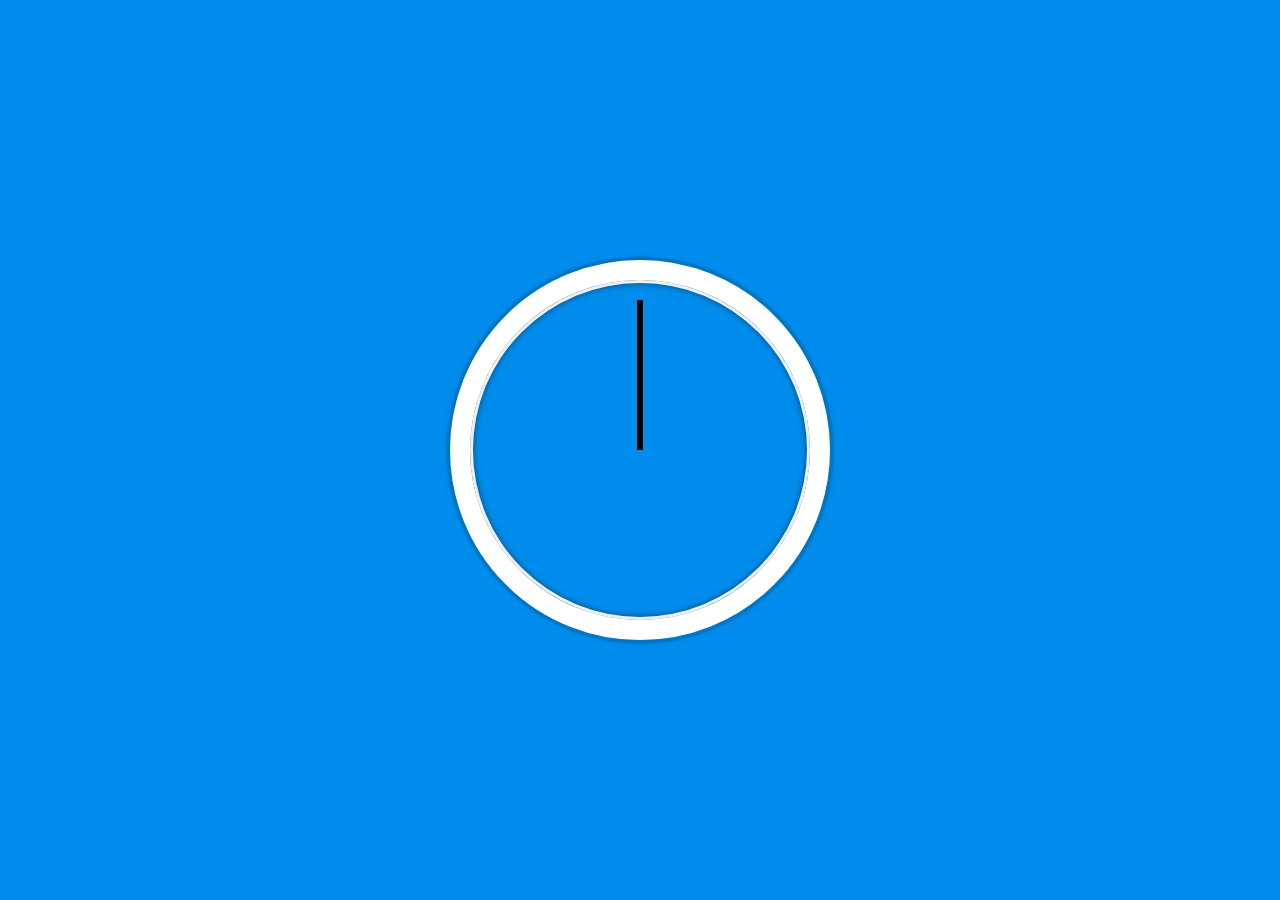
<file: 02 - JS and CSS Clock/index-START.html>
<!DOCTYPE html>
<html lang="en">
<head>
  <meta charset="UTF-8">
  <title>JS + CSS Clock</title>
</head>
<body>


    <div class="clock">
      <div class="clock-face">
        <div class="hand hour-hand"></div>
        <div class="hand min-hand"></div>
        <div class="hand second-hand"></div>
      </div>
    </div>


  <style>
    html {
      background: #018DED url(http://unsplash.it/1500/1000?image=881&blur=50);
      background-size: cover;
      font-family: 'helvetica neue';
      text-align: center;
      font-size: 10px;
    }

    body {
      margin: 0;
      font-size: 2rem;
      display: flex;
      flex: 1;
      min-height: 100vh;
      align-items: center;
    }

    .clock {
      width: 30rem;
      height: 30rem;
      border: 20px solid white;
      border-radius: 50%;
      margin: 50px auto;
      position: relative;
      padding: 2rem;
      box-shadow:
        0 0 0 4px rgba(0,0,0,0.1),
        inset 0 0 0 3px #EFEFEF,
        inset 0 0 10px black,
        0 0 10px rgba(0,0,0,0.2);
    }

    .clock-face {
      position: relative;
      width: 100%;
      height: 100%;
      transform: translateY(-3px); /* account for the height of the clock hands */
    }

    .hand {
      width: 50%;
      height: 6px;
      background: black;
      position: absolute;
      top: 50%;
      transform-origin: 100%;
      transform: rotate(90deg);
      transition: all 0.05s;
      transition-timing-function: cubic-bezier(0.1, 2.7, 0.58, 1);
    }

  </style>

  <script>
    //grab the second hand
    const secHand = document.querySelector('.second-hand');
    const minHand = document.querySelector('.min-hand');
    const hourHand = document.querySelector('.hour-hand');
    hourHand.style.background = 'white';
    minHand.style.background = 'grey';

    function setDate() {
      const now = new Date();
      //seconds
      const seconds = now.getSeconds();
      const secondsDegrees = ((seconds/60) * 360) + 90;
      //min
      const mins = now.getMinutes();
      const minDegrees = ((mins/60) *360) + 90;
      //hour
      const hour = now.getHours();
      const hourDegrees = ((hour/12) * 360) + 90;
      //set
      secHand.style.transform = `rotate(${secondsDegrees}deg)`;
      minHand.style.transform = `rotate(${minDegrees}deg)`;
      hourHand.style.transform = `rotate(${hourDegrees}deg)`;

      console.log (hour + ':' + mins + "." + seconds);
    }
    setInterval(setDate, 1000);

  </script>
</body>
</html>
</file>
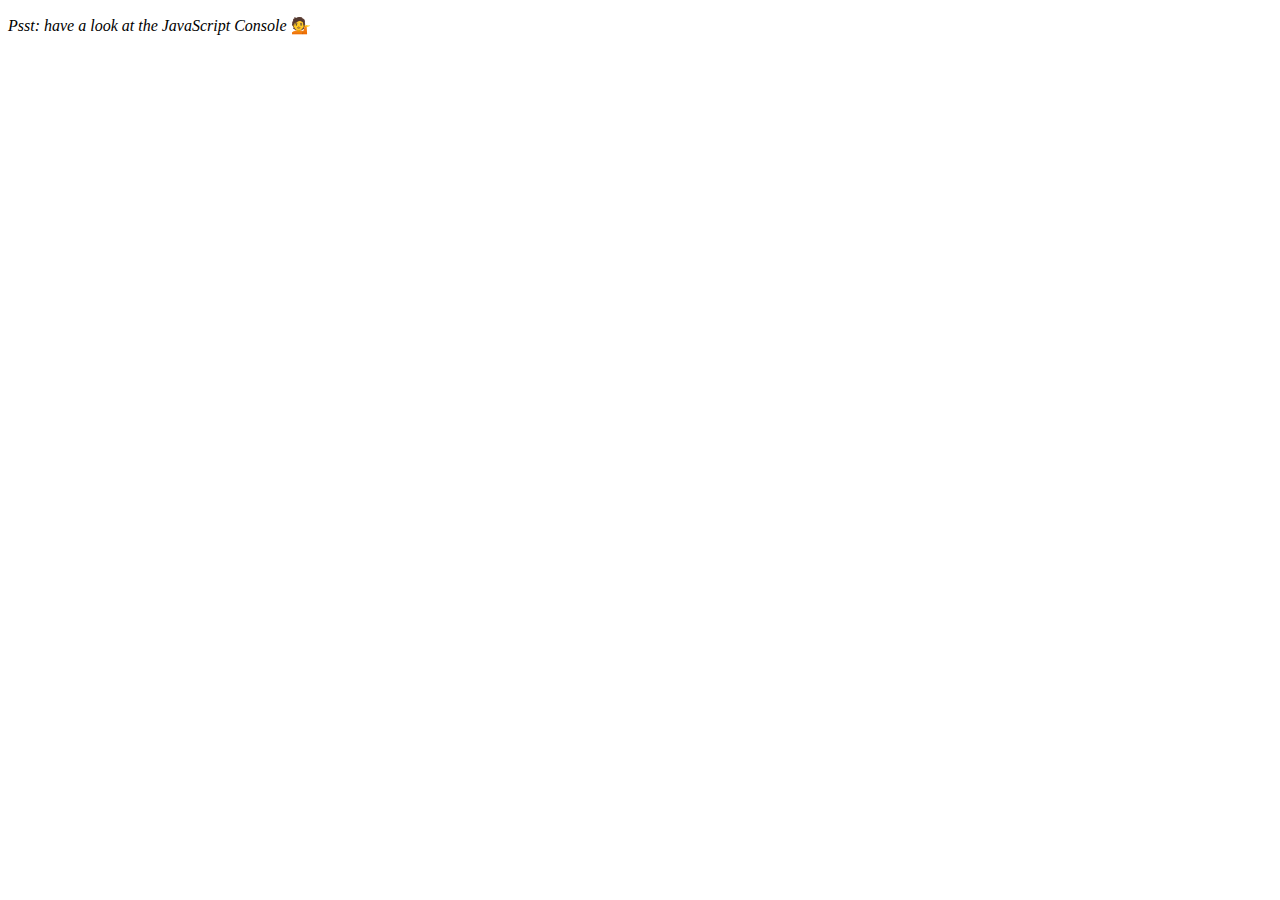
<file: 04 - Array Cardio Day 1/index-START.html>
<!DOCTYPE html>
<html lang="en">
<head>
  <meta charset="UTF-8">
  <title>Array Cardio 💪</title>
</head>
<body>
  <p><em>Psst: have a look at the JavaScript Console</em> 💁</p>
  <script>
    // Get your shorts on - this is an array workout!
    // ## Array Cardio Day 1

    // Some data we can work with

    const inventors = [
      { first: 'Albert', last: 'Einstein', year: 1879, passed: 1955 },
      { first: 'Isaac', last: 'Newton', year: 1643, passed: 1727 },
      { first: 'Galileo', last: 'Galilei', year: 1564, passed: 1642 },
      { first: 'Marie', last: 'Curie', year: 1867, passed: 1934 },
      { first: 'Johannes', last: 'Kepler', year: 1571, passed: 1630 },
      { first: 'Nicolaus', last: 'Copernicus', year: 1473, passed: 1543 },
      { first: 'Max', last: 'Planck', year: 1858, passed: 1947 },
      { first: 'Katherine', last: 'Blodgett', year: 1898, passed: 1979 },
      { first: 'Ada', last: 'Lovelace', year: 1815, passed: 1852 },
      { first: 'Sarah E.', last: 'Goode', year: 1855, passed: 1905 },
      { first: 'Lise', last: 'Meitner', year: 1878, passed: 1968 },
      { first: 'Hanna', last: 'Hammarström', year: 1829, passed: 1909 }
    ];

    const people = ['Beck, Glenn', 'Becker, Carl', 'Beckett, Samuel', 'Beddoes, Mick', 'Beecher, Henry', 'Beethoven, Ludwig', 'Begin, Menachem', 'Belloc, Hilaire', 'Bellow, Saul', 'Benchley, Robert', 'Benenson, Peter', 'Ben-Gurion, David', 'Benjamin, Walter', 'Benn, Tony', 'Bennington, Chester', 'Benson, Leana', 'Bent, Silas', 'Bentsen, Lloyd', 'Berger, Ric', 'Bergman, Ingmar', 'Berio, Luciano', 'Berle, Milton', 'Berlin, Irving', 'Berne, Eric', 'Bernhard, Sandra', 'Berra, Yogi', 'Berry, Halle', 'Berry, Wendell', 'Bethea, Erin', 'Bevan, Aneurin', 'Bevel, Ken', 'Biden, Joseph', 'Bierce, Ambrose', 'Biko, Steve', 'Billings, Josh', 'Biondo, Frank', 'Birrell, Augustine', 'Black, Elk', 'Blair, Robert', 'Blair, Tony', 'Blake, William'];

    // Array.prototype.filter()
    // 1. Filter the list of inventors for those who were born in the 1500's
    const fifteen = inventors.filter(inventor => (inventor.year >= 1400 && inventor.year < 1600));
    console.table(fifteen);

    // Array.prototype.map()
    // 2. Give us an array of the inventors' first and last names
    const fullNames = inventors.map(inventor => `${inventor.first} ${inventor.last}`);
    console.log(fullNames);

    // Array.prototype.sort()
    // 3. Sort the inventors by birthdate, oldest to youngest
    
    const births = inventors.sort((a, b) => a.year > b.year ? 1 : -1);
    console.table(births); 

    // Array.prototype.reduce()
    // 4. How many years did all the inventors live?
    const totalYears = inventors.reduce((total, inventor) => {
      return total + (inventor.passed - inventor.year);
    }, 0);
    console.log(totalYears);

    // 5. Sort the inventors by years lived
    const oldest = inventors.sort((a, b) => a.passed - a.year > b.passed - b.year ? -1 : 1);
    console.table(oldest);

    // 6. create a list of Boulevards in Paris that contain 'de' anywhere in the name
    // https://en.wikipedia.org/wiki/Category:Boulevards_in_Paris
    //Do this in the console on the wiki page link
    // const category = document.querySelector('.mw-category');
    // const links = Array.from(category.querySelectorAll('a'));
    // const de = links
    //           .map(link => link.textContent)
    //           .filter(streetName => streetName.includes('de'));  
    
    // 7. sort Exercise
    // Sort the people alphabetically by last name
    const alpha = people.sort((last, next) => {
      const [aLast, aFirst] = last.split(', ');
      const [bLast, bFirst] = next.split(', ');
      return aLast > bLast ? 1 : -1;
    });
    console.table(alpha);

    // 8. Reduce Exercise
    // Sum up the instances of each of these
    const data = ['car', 'car', 'truck', 'truck', 'bike', 'walk', 'car', 'van', 'bike', 'walk', 'car', 'van', 'car', 'truck' ];
    const transport = data.reduce(function(obj, item) {
      if(!obj[item]) {
        obj[item] = 0;
      }
      obj[item]++;
      return obj;
    }, {})
    console.log(transport);
  </script>
</body>
</html>
</file>
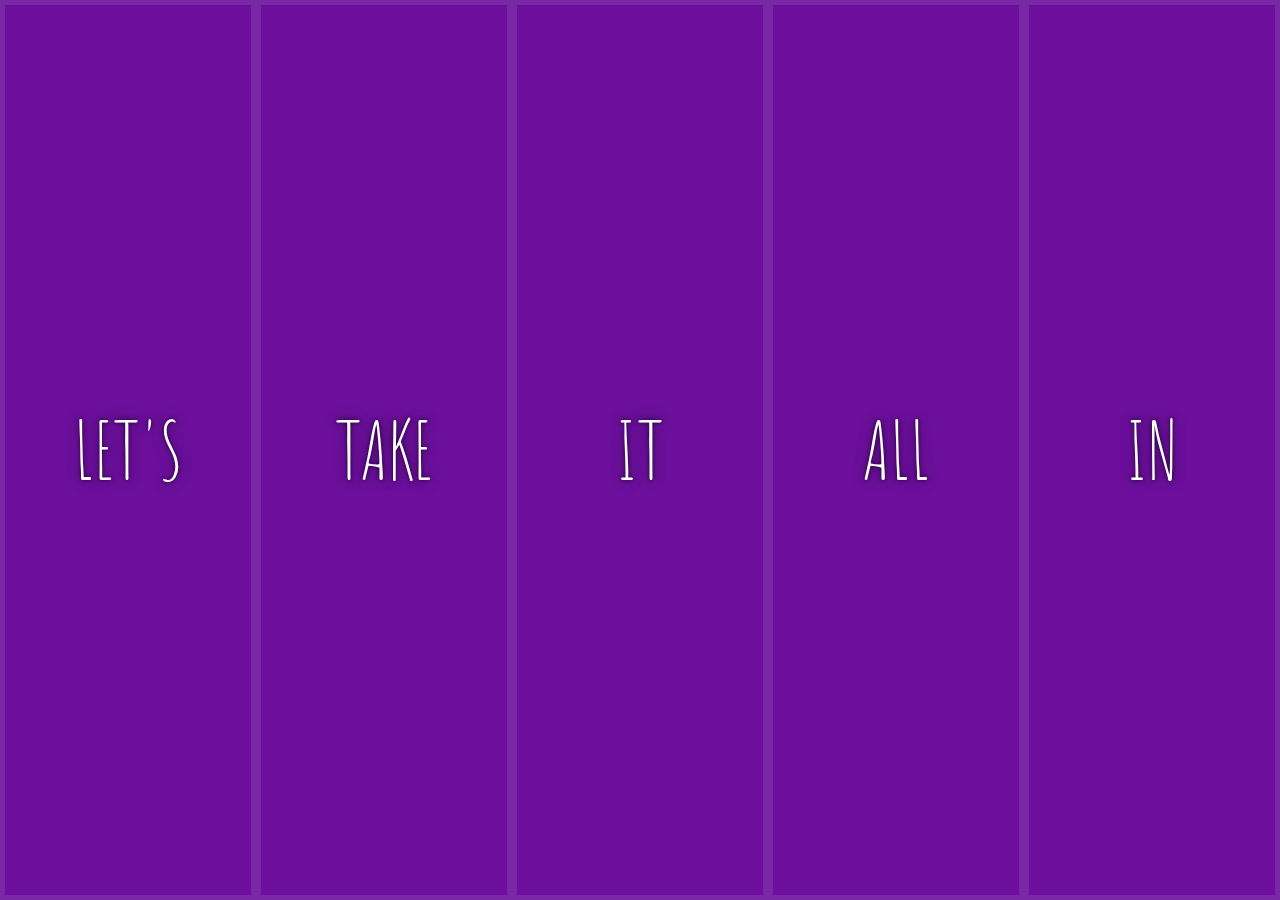
<file: 05 - Flex Panel Gallery/index-START.html>
<!DOCTYPE html>
<html lang="en">
<head>
  <meta charset="UTF-8">
  <title>Flex Panels 💪</title>
  <link href='https://fonts.googleapis.com/css?family=Amatic+SC' rel='stylesheet' type='text/css'>
</head>
<body>
  <style>
    html {
      box-sizing: border-box;
      background: #ffc600;
      font-family: 'helvetica neue';
      font-size: 20px;
      font-weight: 200;
    }
    
    body {
      margin: 0;
    }
    
    *, *:before, *:after {
      box-sizing: inherit;
    }

    .panels {
      min-height: 100vh;
      overflow: hidden;
      display: flex;
    }

    .panel {
      background: #6B0F9C;
      box-shadow: inset 0 0 0 5px rgba(255,255,255,0.1);
      color: white;
      text-align: center;
      align-items: center;
      /* Safari transitionend event.propertyName === flex */
      /* Chrome + FF transitionend event.propertyName === flex-grow */
      transition:
        font-size 0.7s cubic-bezier(0.61,-0.19, 0.7,-0.11),
        flex 0.7s cubic-bezier(0.61,-0.19, 0.7,-0.11),
        background 0.2s;
      font-size: 20px;
      background-size: cover;
      background-position: center;
      flex: 1;
      justify-content: center;
      align-items: center;
      display: flex;
      flex-direction: column;
    }

    .panel1 { background-image:url(https://source.unsplash.com/gYl-UtwNg_I/1500x1500); }
    .panel2 { background-image:url(https://source.unsplash.com/rFKUFzjPYiQ/1500x1500); }
    .panel3 { background-image:url(https://images.unsplash.com/photo-1465188162913-8fb5709d6d57?ixlib=rb-0.3.5&q=80&fm=jpg&crop=faces&cs=tinysrgb&w=1500&h=1500&fit=crop&s=967e8a713a4e395260793fc8c802901d); }
    .panel4 { background-image:url(https://source.unsplash.com/ITjiVXcwVng/1500x1500); }
    .panel5 { background-image:url(https://source.unsplash.com/3MNzGlQM7qs/1500x1500); }

    /* Flex Children */
    .panel > * {
      margin: 0;
      width: 100%;
      transition: transform 0.5s;
      /*border: 1px solid red;*/
      flex: 1 0 auto;
      display: flex;
      justify-content: center;
      align-items: center;
    }

    .panel > *:first-child {
      transform: translateY(-100%);
    }

    .panel.open-active > *:first-child {
      transform: translateY(0);
    }

    .panel > *:last-child {
      transform: translateY(100%);
    }


    .panel.open-active > *:last-child {
      transform: translateY(0);
    }

    .panel p {
      text-transform: uppercase;
      font-family: 'Amatic SC', cursive;
      text-shadow: 0 0 4px rgba(0, 0, 0, 0.72), 0 0 14px rgba(0, 0, 0, 0.45);
      font-size: 2em;
    }
    
    .panel p:nth-child(2) {
      font-size: 4em;
    }

    .panel.open {
      font-size: 40px;
      flex: 5;
    }

  </style>


  <div class="panels">
    <div class="panel panel1">
      <p>Hey</p>
      <p>Let's</p>
      <p>Dance</p>
    </div>
    <div class="panel panel2">
      <p>Give</p>
      <p>Take</p>
      <p>Receive</p>
    </div>
    <div class="panel panel3">
      <p>Experience</p>
      <p>It</p>
      <p>Today</p>
    </div>
    <div class="panel panel4">
      <p>Give</p>
      <p>All</p>
      <p>You can</p>
    </div>
    <div class="panel panel5">
      <p>Life</p>
      <p>In</p>
      <p>Motion</p>
    </div>
  </div>

  <script>
     const panels = document.querySelectorAll('.panel');
     function toggleOpen() {
       this.classList.toggle('open');
    }

     function toggleActive(e) {
       if(e.propertyName.includes('flex')) {
         this.classList.toggle('open-active');
       }
     }

     panels.forEach(panel => panel.addEventListener('click', toggleOpen));
     panels.forEach(panel => panel.addEventListener('transitionend', toggleActive));
   </script>



</body>
</html>
</file>
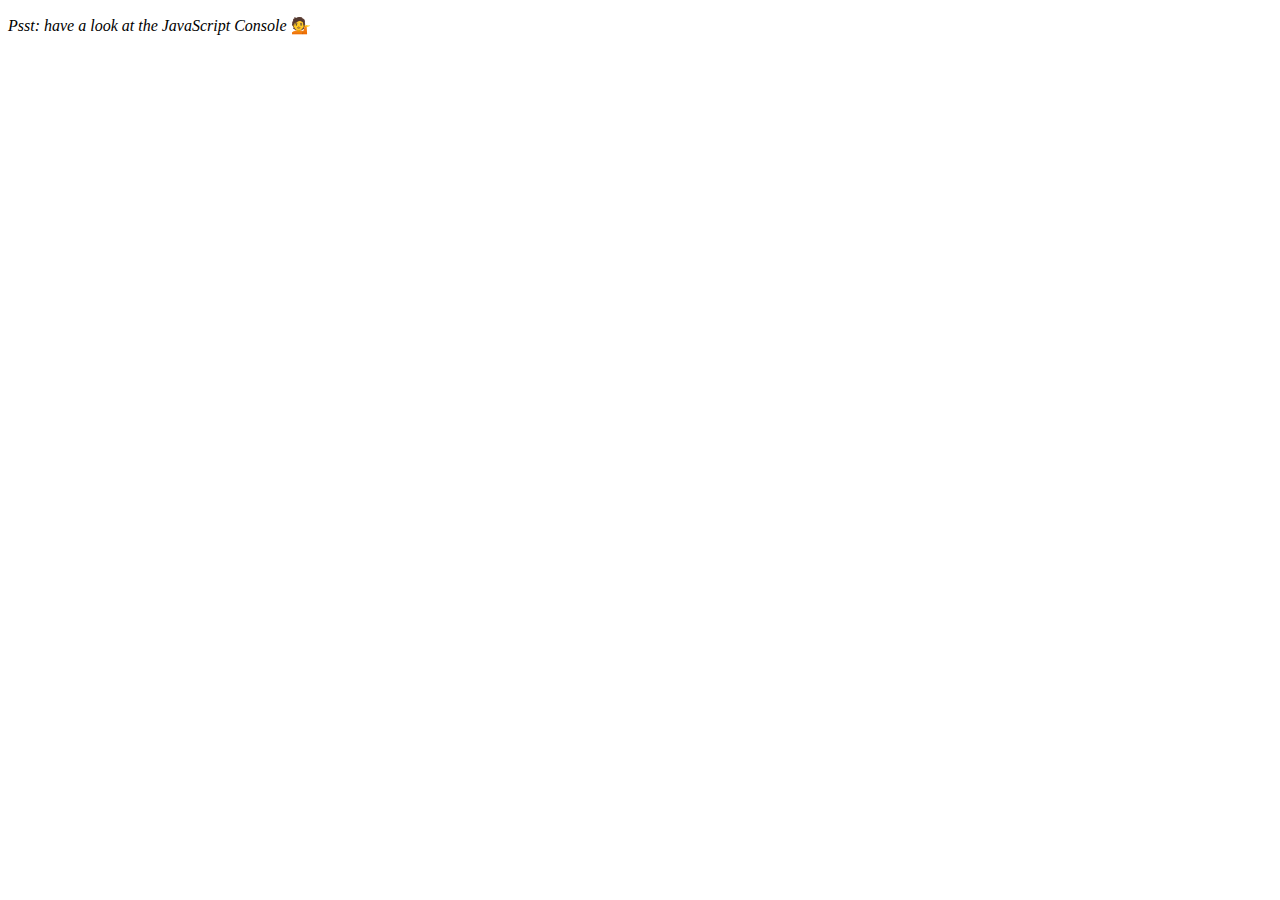
<file: 07 - Array Cardio Day 2/index-START.html>
<!DOCTYPE html>
<html lang="en">
<head>
  <meta charset="UTF-8">
  <title>Array Cardio 💪💪</title>
</head>
<body>
  <p><em>Psst: have a look at the JavaScript Console</em> 💁</p>
  <script>
    // ## Array Cardio Day 2

    const people = [
      { name: 'Wes', year: 1988 },
      { name: 'Kait', year: 1986 },
      { name: 'Irv', year: 1970 },
      { name: 'Lux', year: 2015 }
    ];

    const comments = [
      { text: 'Love this!', id: 523423 },
      { text: 'Super good', id: 823423 },
      { text: 'You are the best', id: 2039842 },
      { text: 'Ramen is my fav food ever', id: 123523 },
      { text: 'Nice Nice Nice!', id: 542328 }
    ];

    // Some and Every Checks
    // Array.prototype.some() // is at least one person 19 or older?
    const isAdult = people.some(person =>((new Date()).getFullYear()) - person.year >= 19);
    console.log({isAdult});
    // Array.prototype.every() // is everyone 19 or older?
    const allOld = people.every(person => ((new Date()).getFullYear()) - person.year >= 19);
    console.log({allOld});

    // Array.prototype.find()
    // Find is like filter, but instead returns just the one you are looking for
    // find the comment with the ID of 823423
    const comment = comments.find(comment => comment.id === 823423);
    console.log ({comment});

    // Array.prototype.findIndex()
    // Find the comment with this ID
    // delete the comment with the ID of 823423
    console.table(comments);
    const index = comments.findIndex(comment => comment.id === 823423);
    comments.splice(index, 1);
    console.table(comments);

  </script>
</body>
</html>
</file>
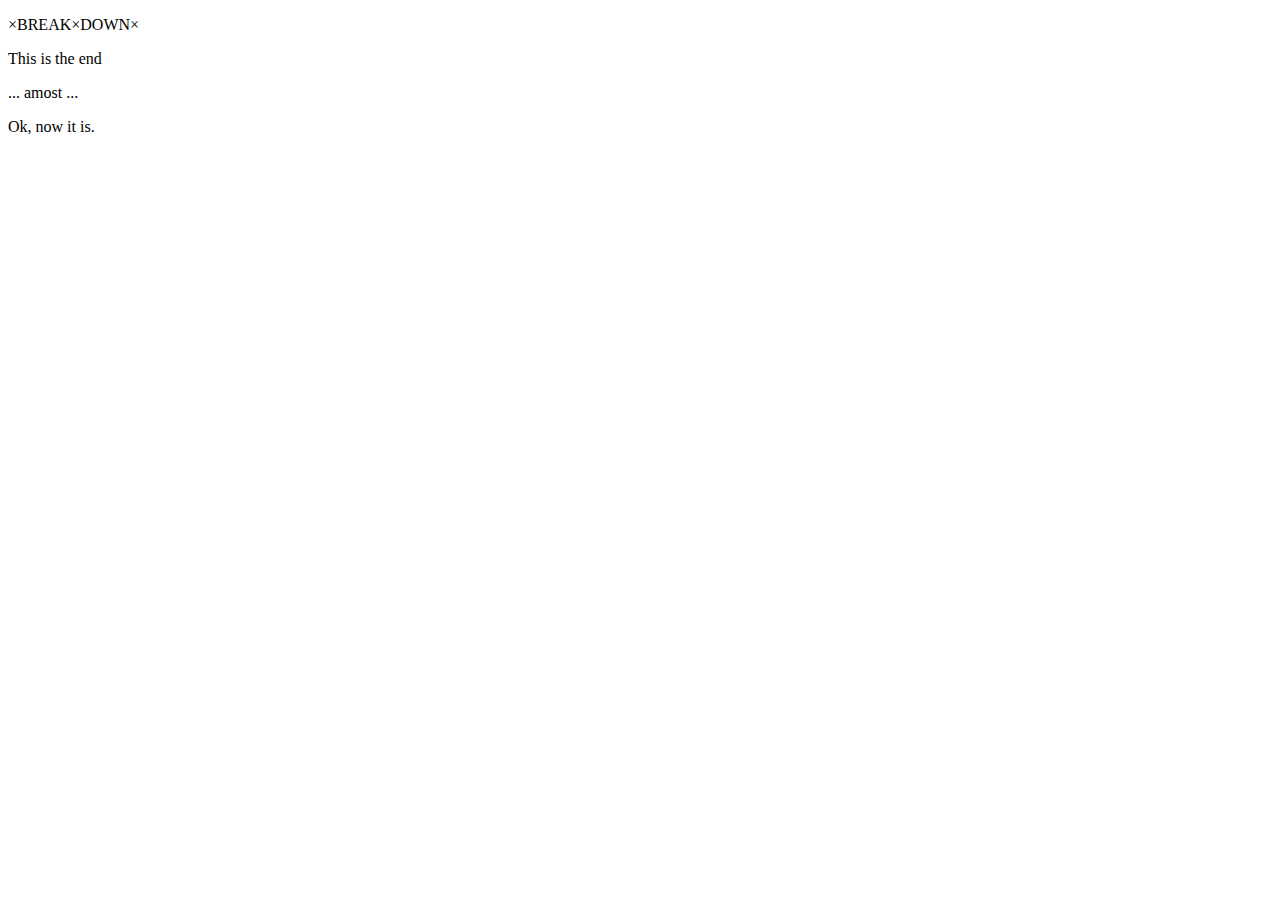
<file: 09 - Dev Tools Domination/index-START.html>
<!DOCTYPE html>
<html lang="en">
<head>
  <meta charset="UTF-8">
  <title>Console Tricks!</title>
</head>
<body>

  <p onClick="makeGreen()">×BREAK×DOWN×</p>
  <p> This is the end</p>
  <p> ... amost ... </p>
  <p> Ok, now it is.</p>

  <script>
    const dogs = [{ name: 'Snickers', age: 2 }, { name: 'hugo', age: 8 }];

    function makeGreen() {
      const p = document.querySelector('p');
      p.style.color = '#BADA55';
      p.style.fontSize = '50px';
    }

    // Regular
    console.log("Hello");

    // Interpolated
    console.log("Hello, I am a %s string!", 'poop');

    // Styled
    console.log ("I'm some %c great text", 'font-size: 50px; background: red;');
    
    // warning!
    console.warn("danger");

    // Error :|
    console.error("Oh my!");

    // Info
    console.info("Hello, info");

    // Testing
    const p = document.querySelector('p');
    console.assert(p.classList.contains('ouch'), 'That is wrong!'); //test a condition, if fails, show msg

    // clearing
    console.clear();

    // Viewing DOM Elements
    console.dir(p);

    // Grouping together
    dogs.forEach(dog => {
      console.groupCollapsed(`${dog.name}`); //.group will start it open
      console.log(`this is ${dog.name}`);
      console.log(`${dog.name} is ${dog.age} years old`);
      console.groupEnd(`${dog.name}`);
    });

    // counting
    console.count('p');
    console.count('br');
    console.count('p');

    // timing
    console.time('fetching data');
    fetch('https://api.github.com/users/hollowmatt')
      .then(data => data.json())
      .then(data => {
        console.timeEnd('fetching data');
        console.log(data);
      });

    //table
    console.table(dogs);
    
  </script>
</body>
</html>
</file>
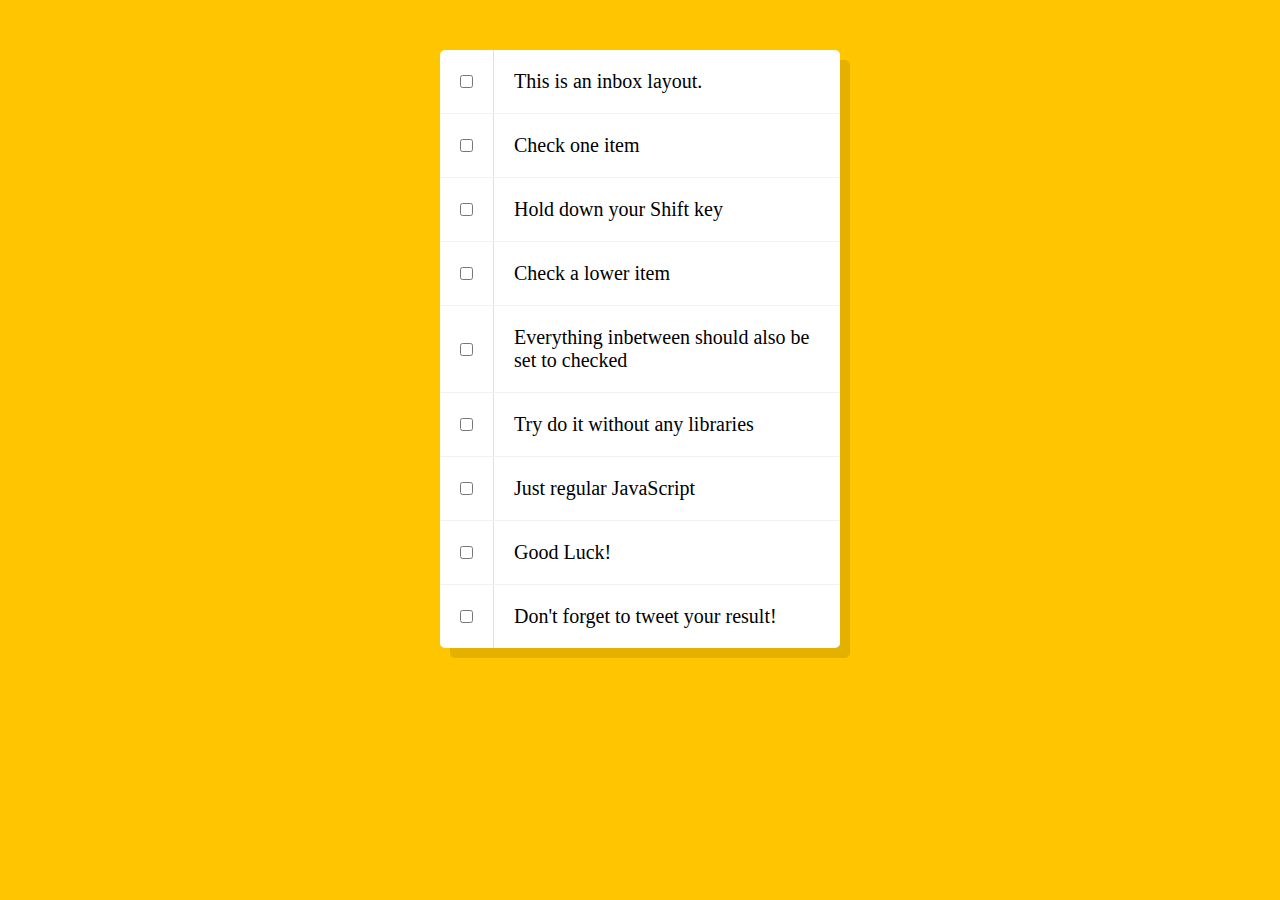
<file: 10 - Hold Shift and Check Checkboxes/index-START.html>
<!DOCTYPE html>
<html lang="en">
<head>
  <meta charset="UTF-8">
  <title>Hold Shift to Check Multiple Checkboxes</title>
</head>
<body>
  <style>

    html {
      font-family: sans-serif;
      background: #ffc600;
    }

    .inbox {
      max-width: 400px;
      margin: 50px auto;
      background: white;
      border-radius: 5px;
      box-shadow: 10px 10px 0 rgba(0,0,0,0.1);
    }

    .item {
      display: flex;
      align-items: center;
      border-bottom: 1px solid #F1F1F1;
    }

    .item:last-child {
      border-bottom: 0;
    }

    input:checked + p {
      background: #F9F9F9;
      text-decoration: line-through;
    }

    input[type="checkbox"] {
      margin: 20px;
    }

    p {
      margin: 0;
      padding: 20px;
      transition: background 0.2s;
      flex: 1;
      font-family:'helvetica neue';
      font-size: 20px;
      font-weight: 200;
      border-left: 1px solid #D1E2FF;
    }
  </style>
   <!--
   The following is a common layout you would see in an email client.

   When a user clicks a checkbox, holds Shift, and then clicks another checkbox a few rows down, all the checkboxes inbetween those two checkboxes should be checked.

  -->
  <div class="inbox">
    <div class="item">
      <input type="checkbox">
      <p>This is an inbox layout.</p>
    </div>
    <div class="item">
      <input type="checkbox">
      <p>Check one item</p>
    </div>
    <div class="item">
      <input type="checkbox">
      <p>Hold down your Shift key</p>
    </div>
    <div class="item">
      <input type="checkbox">
      <p>Check a lower item</p>
    </div>
    <div class="item">
      <input type="checkbox">
      <p>Everything inbetween should also be set to checked</p>
    </div>
    <div class="item">
      <input type="checkbox">
      <p>Try do it without any libraries</p>
    </div>
    <div class="item">
      <input type="checkbox">
      <p>Just regular JavaScript</p>
    </div>
    <div class="item">
      <input type="checkbox">
      <p>Good Luck!</p>
    </div>
    <div class="item">
      <input type="checkbox">
      <p>Don't forget to tweet your result!</p>
    </div>
  </div>

<script>
  const checkBoxes = document.querySelectorAll('.inbox input[type="checkbox"]');
  let lastChecked;

  function handleCheck(e) {
    let inBetween = false;
    if(e.shiftKey && this.checked){
      //check all between the boxes
      checkBoxes.forEach(checkbox => {
        if(checkbox === this || checkbox === lastChecked) {
          inBetween = !inBetween;
          console.log("starting to check them in between");
        }
        if (inBetween) {
          checkbox.checked = true;
        }
      });
    }
    lastChecked = this;
  }
  
  checkBoxes.forEach(checkbox => checkbox.addEventListener('click', handleCheck));
</script>
</body>
</html>
</file>
